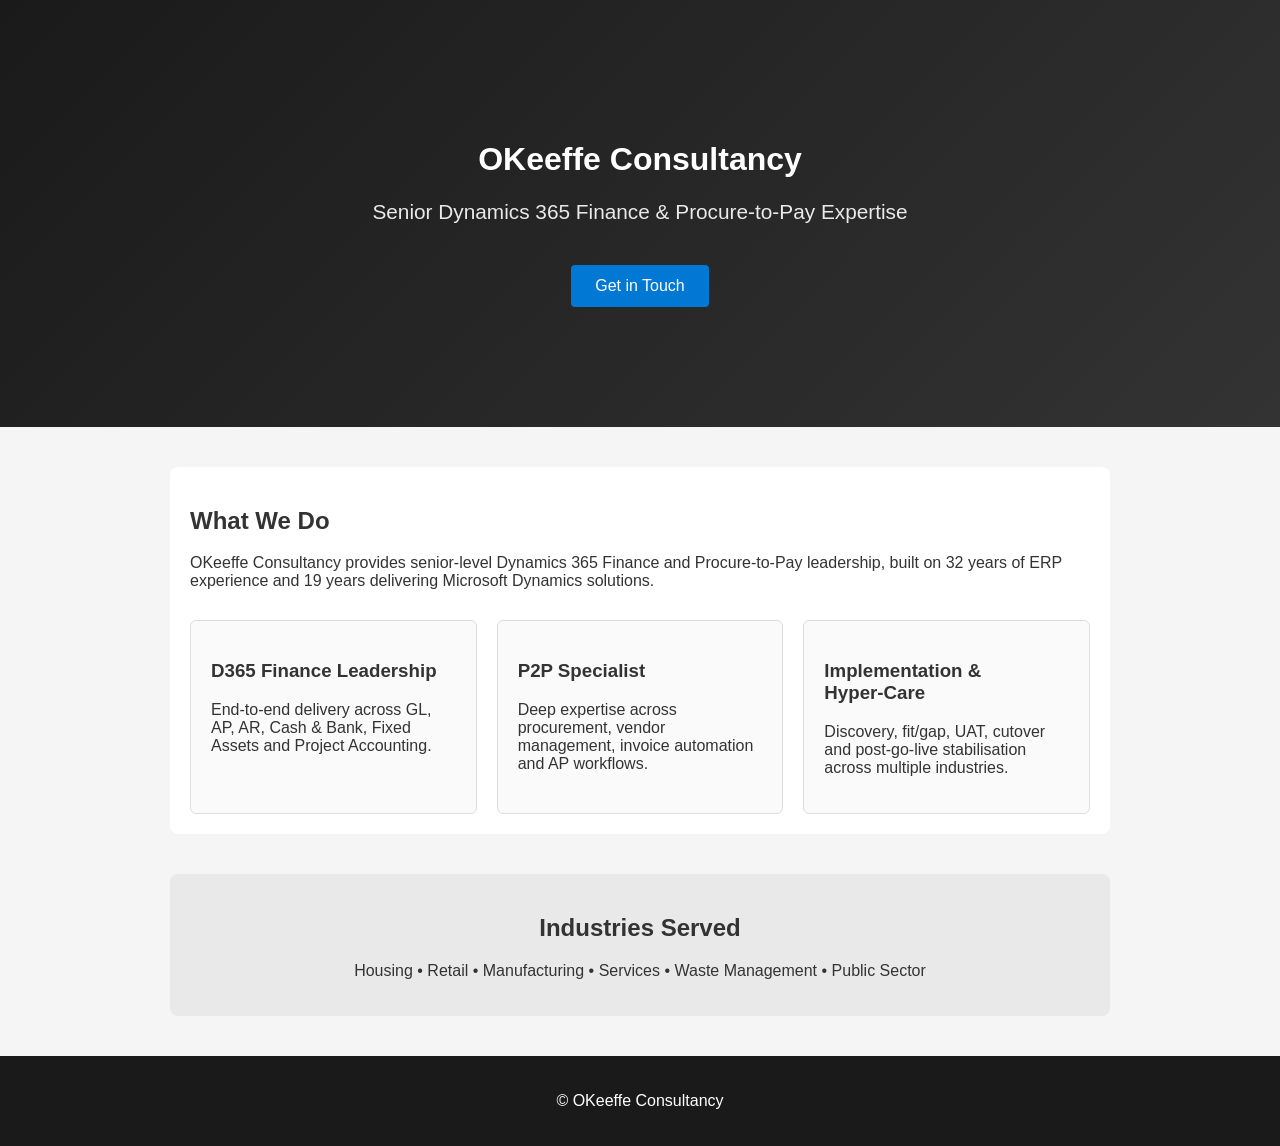
<file: index.html>
<!DOCTYPE html>
<html lang="en">
<head>
  <meta charset="UTF-8">
  <title>OKeeffe Consultancy</title>
  <link rel="stylesheet" href="style.css">
</head>

<body>
<header class="hero">
  <div class="hero-content">
    <h1>OKeeffe Consultancy</h1>
    <p class="tagline">Senior Dynamics 365 Finance & Procure‑to‑Pay Expertise</p>
    <a href="contact.html" class="cta-button">Get in Touch</a>
  </div>
</header>

<section class="section">
  <h2>What We Do</h2>
  <p>
    OKeeffe Consultancy provides senior‑level Dynamics 365 Finance and Procure‑to‑Pay leadership,
    built on 32 years of ERP experience and 19 years delivering Microsoft Dynamics solutions.
  </p>

  <div class="card-grid">
    <div class="card">
      <h3>D365 Finance Leadership</h3>
      <p>End‑to‑end delivery across GL, AP, AR, Cash & Bank, Fixed Assets and Project Accounting.</p>
    </div>

    <div class="card">
      <h3>P2P Specialist</h3>
      <p>Deep expertise across procurement, vendor management, invoice automation and AP workflows.</p>
    </div>

    <div class="card">
      <h3>Implementation & Hyper‑Care</h3>
      <p>Discovery, fit/gap, UAT, cutover and post‑go‑live stabilisation across multiple industries.</p>
    </div>
  </div>
</section>

<section class="section alt">
  <h2>Industries Served</h2>
  <p>Housing • Retail • Manufacturing • Services • Waste Management • Public Sector</p>
</section>

<footer>
  <p>© OKeeffe Consultancy</p>
</footer>
</body>
</html>
</file>
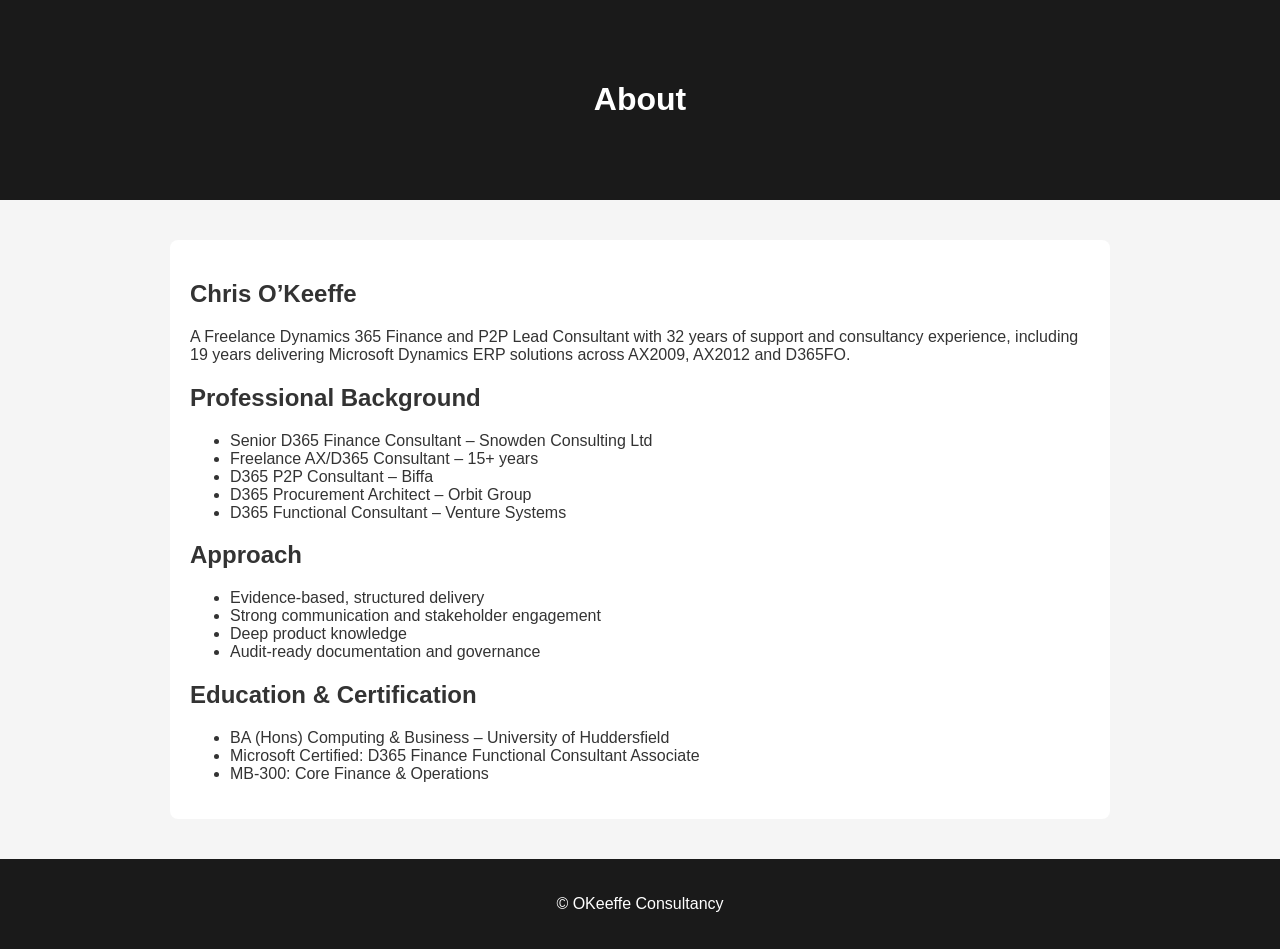
<file: about.html>
<!DOCTYPE html>
<html lang="en">
<head>
  <meta charset="UTF-8">
  <title>About – OKeeffe Consultancy</title>
  <link rel="stylesheet" href="style.css">
</head>

<body>
<header class="sub-hero">
  <h1>About</h1>
</header>

<section class="section">
  <h2>Chris O’Keeffe</h2>
  <p>
    A Freelance Dynamics 365 Finance and P2P Lead Consultant with 32 years of support and consultancy
    experience, including 19 years delivering Microsoft Dynamics ERP solutions across AX2009, AX2012
    and D365FO.
  </p>

  <h2>Professional Background</h2>
  <ul>
    <li>Senior D365 Finance Consultant – Snowden Consulting Ltd</li>
    <li>Freelance AX/D365 Consultant – 15+ years</li>
    <li>D365 P2P Consultant – Biffa</li>
    <li>D365 Procurement Architect – Orbit Group</li>
    <li>D365 Functional Consultant – Venture Systems</li>
  </ul>

  <h2>Approach</h2>
  <ul>
    <li>Evidence‑based, structured delivery</li>
    <li>Strong communication and stakeholder engagement</li>
    <li>Deep product knowledge</li>
    <li>Audit‑ready documentation and governance</li>
  </ul>

  <h2>Education & Certification</h2>
  <ul>
    <li>BA (Hons) Computing & Business – University of Huddersfield</li>
    <li>Microsoft Certified: D365 Finance Functional Consultant Associate</li>
    <li>MB‑300: Core Finance & Operations</li>
  </ul>
</section>

<footer>
  <p>© OKeeffe Consultancy</p>
</footer>
</body>
</html>
</file>
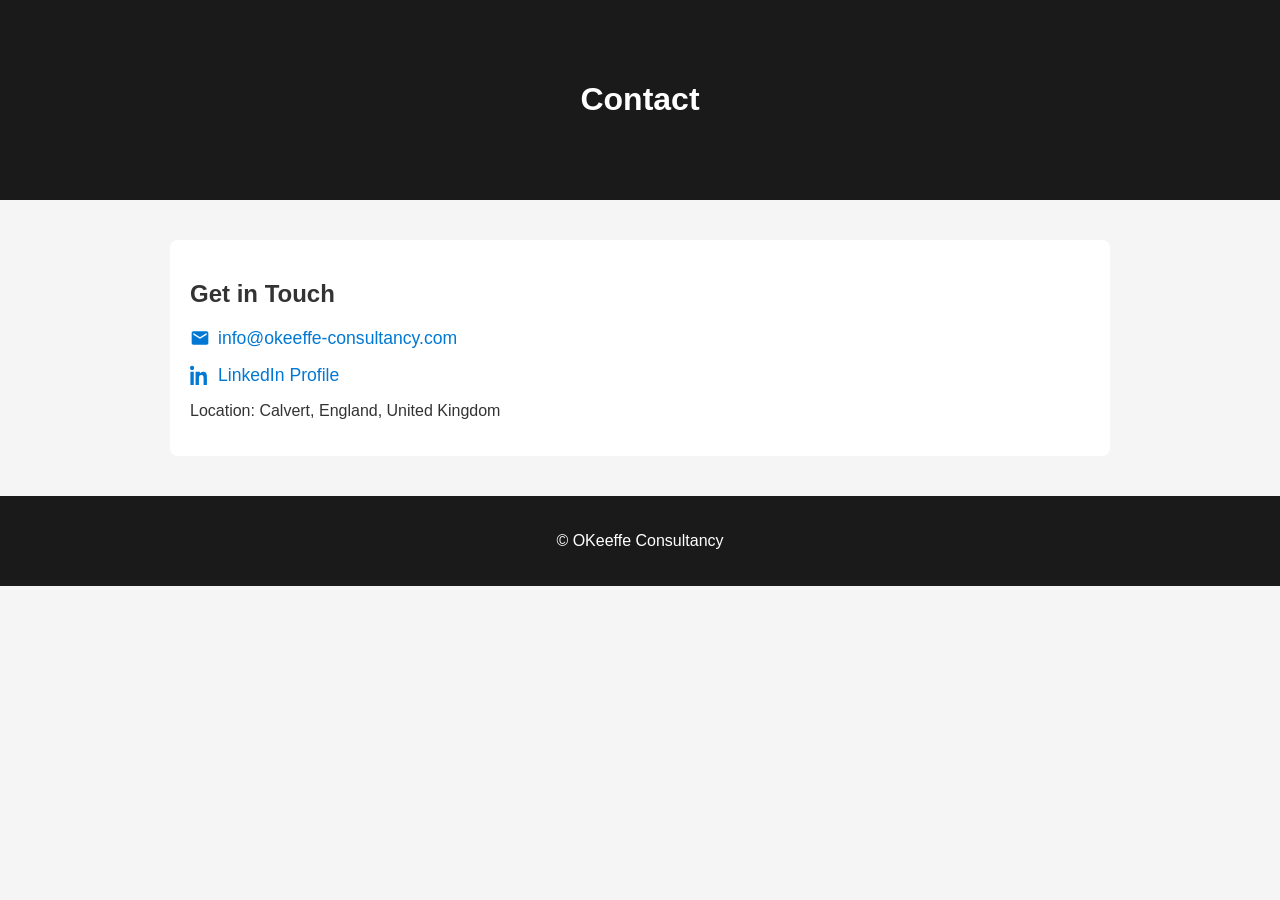
<file: contact.html>
<!DOCTYPE html>
<html lang="en">
<head>
  <meta charset="UTF-8">
  <title>Contact – OKeeffe Consultancy</title>
  <link rel="stylesheet" href="style.css">
</head>

<body>
<header class="sub-hero">
  <h1>Contact</h1>
</header>

<section class="section">
  <h2>Get in Touch</h2>
  <!-- Removed the below
  <p>Email: <a href="mailto:info@okeeffe-consultancy.com">info@okeeffe-consultancy.com</a></p>
  <p>LinkedIn: <a href="https://www.linkedin.com/in/chris-o-keeffe-153bb43">View Profile</a></p>
  -->
  <p>
    <a href="mailto:info@okeeffe-consultancy.com" class="icon-link">
      <!-- Email Icon -->
      <svg xmlns="http://www.w3.org/2000/svg" width="20" height="20" fill="#0078d4" viewBox="0 0 24 24">
        <path d="M20 4H4c-1.1 0-2 .9-2 2v12c0 1.1.9 2 
        2 2h16c1.1 0 2-.9 2-2V6c0-1.1-.9-2-2-2zm0 
        4-8 5-8-5V6l8 5 8-5v2z"/>
      </svg>
      info@okeeffe-consultancy.com
    </a>
  </p>
  
  <p>
    <a href="https://www.linkedin.com/in/chris-o-keeffe-153bb43" class="icon-link" target="_blank">
      <!-- LinkedIn Icon -->
      <svg xmlns="http://www.w3.org/2000/svg" width="20" height="20" fill="#0078d4" viewBox="0 0 24 24">
        <path d="M4.98 3.5C4.98 4.88 3.86 6 2.5 
        6S0 4.88 0 3.5 1.12 1 2.5 1s2.48 1.12 
        2.48 2.5zM.5 8h4V24h-4V8zm7.5 0h3.8v2.2h.1c.5-.9 
        1.7-2.2 3.7-2.2 4 0 4.7 2.6 4.7 6V24h-4v-7.8c0-1.9 
        0-4.3-2.6-4.3s-3 2-3 4.1V24h-4V8z"/>
      </svg>
      LinkedIn Profile
    </a>
  </p>

  <p>Location: Calvert, England, United Kingdom</p>
</section>

<footer>
  <p>© OKeeffe Consultancy</p>
</footer>
</body>
</html>
</file>
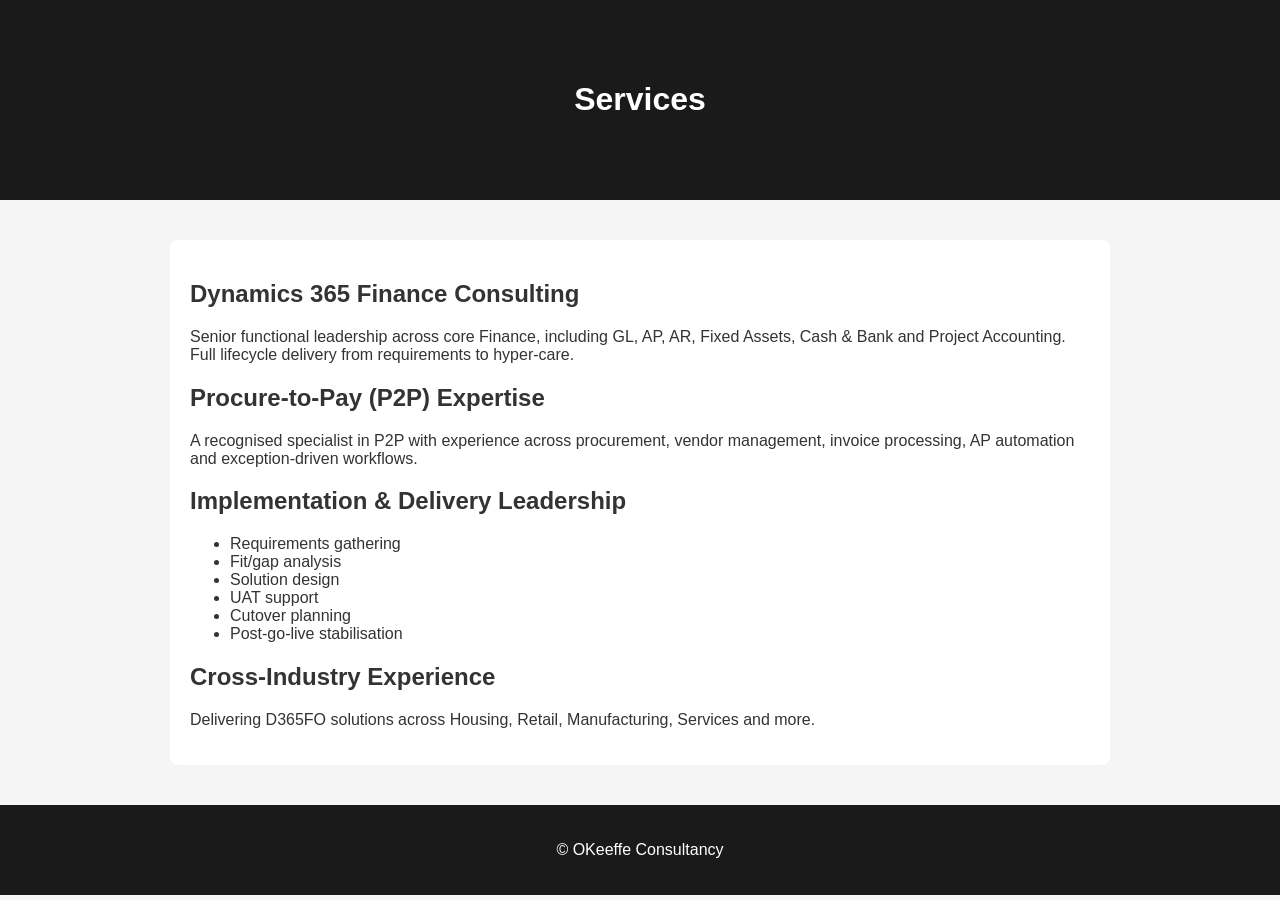
<file: services.html>
<!DOCTYPE html>
<html lang="en">
<head>
  <meta charset="UTF-8">
  <title>Services – OKeeffe Consultancy</title>
  <link rel="stylesheet" href="style.css">
</head>

<body>
<header class="sub-hero">
  <h1>Services</h1>
</header>

<section class="section">
  <h2>Dynamics 365 Finance Consulting</h2>
  <p>
    Senior functional leadership across core Finance, including GL, AP, AR, Fixed Assets,
    Cash & Bank and Project Accounting. Full lifecycle delivery from requirements to hyper‑care.
  </p>

  <h2>Procure‑to‑Pay (P2P) Expertise</h2>
  <p>
    A recognised specialist in P2P with experience across procurement, vendor management,
    invoice processing, AP automation and exception‑driven workflows.
  </p>

  <h2>Implementation & Delivery Leadership</h2>
  <ul>
    <li>Requirements gathering</li>
    <li>Fit/gap analysis</li>
    <li>Solution design</li>
    <li>UAT support</li>
    <li>Cutover planning</li>
    <li>Post‑go‑live stabilisation</li>
  </ul>

  <h2>Cross‑Industry Experience</h2>
  <p>
    Delivering D365FO solutions across Housing, Retail, Manufacturing, Services and more.
  </p>
</section>

<footer>
  <p>© OKeeffe Consultancy</p>
</footer>
</body>
</html>
</file>
<file: style.css>
body {
  margin: 0;
  font-family: "Segoe UI", Arial, sans-serif;
  background: #f5f5f5;
  color: #333;
}

.hero {
  background: linear-gradient(135deg, #1a1a1a, #333);
  color: white;
  padding: 120px 20px;
  text-align: center;
}

.sub-hero {
  background: #1a1a1a;
  color: white;
  padding: 60px 20px;
  text-align: center;
}

.hero-content .tagline {
  font-size: 1.3em;
  margin-top: 10px;
  opacity: 0.9;
}

.cta-button {
  display: inline-block;
  margin-top: 20px;
  padding: 12px 24px;
  background: #0078d4;
  color: white;
  text-decoration: none;
  border-radius: 4px;
}

.section {
  max-width: 900px;
  margin: 40px auto;
  padding: 20px;
  background: white;
  border-radius: 8px;
}

.section.alt {
  background: #e9e9e9;
  text-align: center;
}

.card-grid {
  display: grid;
  grid-template-columns: repeat(auto-fit, minmax(250px, 1fr));
  gap: 20px;
  margin-top: 30px;
}

.card {
  background: #fafafa;
  padding: 20px;
  border-radius: 6px;
  border: 1px solid #ddd;
}

.icon-link {
  display: flex;
  align-items: center;
  gap: 8px;
  margin: 10px 0;
  text-decoration: none;
  color: #0078d4;
  font-size: 1.1em;
}

.icon-link:hover {
  text-decoration: underline;
}

footer {
  text-align: center;
  padding: 20px;
  background: #1a1a1a;
  color: white;
  margin-top: 40px;
}
</file>
